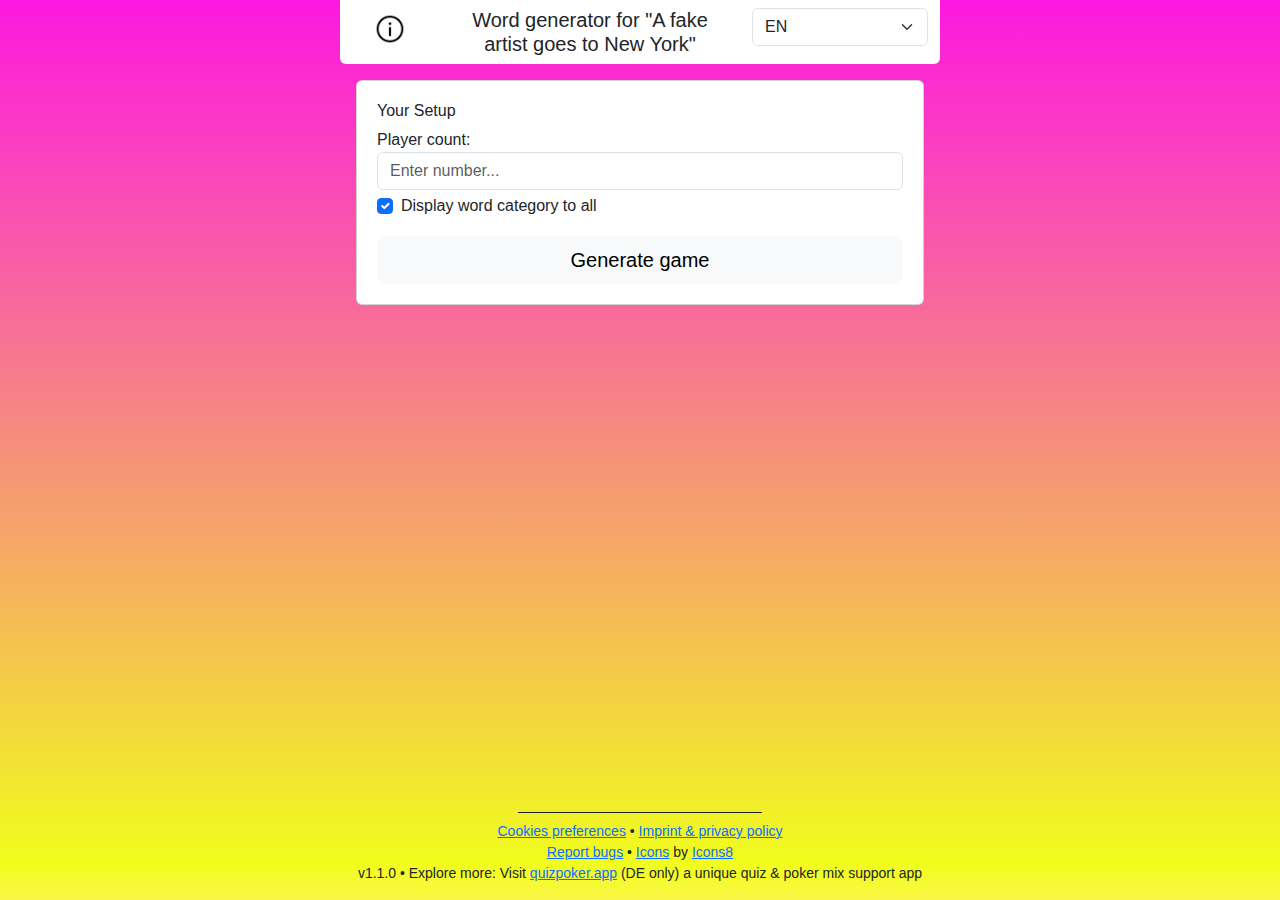
<file: index.html>
<!DOCTYPE html>
<html lang="en" class="h-100">

<head>
    <meta charset="UTF-8">
    <meta name="viewport" content="user-scalable=no, initial-scale=1, maximum-scale=1, minimum-scale=1, width=device-width, height=device-height">
    <meta http-equiv="Content-Language" content="en,de,es,fr,tr">
    <meta name="description"
        content='A fake artist goes to New York word generator. A companion app that replaces the game master - free, more than 200 unique words, no ads!'>
    <meta name="robots" content="index, follow">
    <title>Fake Artist goes to new york word generator companion app & words list</title>
    <link rel="icon" type="image/png" href="favicon.png">
    <link rel="apple-touch-icon" sizes="96x96" href="favicon.png">
    <script src="scripts/jquery/jquery-3.7.1.min.js"></script>
    <link href="css/bootstrap/bootstrap.min.css" rel="stylesheet">
    <script src="scripts/bootstrap/bootstrap.bundle.min.js"></script>
    <link rel="stylesheet" href="css/style.css" />
    <!-- i18n localization -->
    <script src="scripts/jqueryi18n/jquery.i18n.js"></script>
    <script src="scripts/jqueryi18n/jquery.i18n.messagestore.js"></script>
    <script src="scripts/jqueryi18n/jquery.i18n.fallbacks.js"></script>
    <script src="scripts/jqueryi18n/jquery.i18n.parser.js"></script>
    <script src="scripts/jqueryi18n/jquery.i18n.emitter.bidi.js"></script>
    <script src="scripts/jqueryi18n/jquery.i18n.emitter.js"></script>
    <script src="scripts/jqueryi18n/jquery.i18n.language.js"></script>
</head>

<body class="h-100 ms-auto me-auto d-flex flex-column" style="max-width: 600px; height: 100dvh;">
    <!-- Cookie Consent by TermsFeed https://www.TermsFeed.com -->
    <script type="text/javascript" src="https://www.termsfeed.com/public/cookie-consent/4.2.0/cookie-consent.js"
        charset="UTF-8"></script>
    <script type="text/javascript" charset="UTF-8">
        document.addEventListener('DOMContentLoaded', function () {
            cookieconsent.run({ "notice_banner_type": "simple", "consent_type": "express", "palette": "dark", "language": "en", "page_load_consent_levels": ["strictly-necessary"], "notice_banner_reject_button_hide": false, "preferences_center_close_button_hide": false, "page_refresh_confirmation_buttons": false, "website_name": "Fake Artist word generator" });
        });
    </script>

    <!-- Google Analytics -->
    <script type="text/plain" data-cookie-consent="tracking" async
        src="https://www.googletagmanager.com/gtag/js?id=G-010CTSZWRZ"></script>
    <script type="text/plain" data-cookie-consent="tracking">
  window.dataLayer = window.dataLayer || [];
  function gtag(){dataLayer.push(arguments);}
  gtag('js', new Date());

  gtag('config', 'G-010CTSZWRZ');
</script>
    <!-- end of Google Analytics-->

    <noscript>Free cookie consent management tool by <a href="https://www.termsfeed.com/">TermsFeed</a></noscript>
    <!-- End Cookie Consent by TermsFeed https://www.TermsFeed.com -->
    
    <div class="m-1 mb-0 ms-auto me-auto text-center align-items-center mt-0 bg-white rounded-bottom">
        <div class="m-0 my-2 row">
            <div class="col-2">
                <button data-bs-toggle="modal" data-bs-target="#infoModal" class="btn bg-white mt-0 p-1"><img src="icons/icons8-info-144.png" width="32" height="32"/></button>
            </div>
            <div class="col-6">
                <h5 class="mb-0" data-i18n="app-title">Word generator for "A fake artist goes to New York"</h5>
            </div>
            <div class="col-4">
                <div class="ms-auto me-auto mb-2">
                    <select class="form-select form-control-sm" id="language">
                        <option value="en" selected>EN</option>
                        <option value="de">DE</option>
                        <option value="es">ES</option>
                        <option value="fr">FR</option>
                        <option value="tr">TR</option>
                    </select>
                </div>
            </div>
        </div>
    </div>
    <div class="p-1 m-2 mt-3 mx-3 card bg-white">
        <div class="card-body">
            <h6 class="card-title" data-i18n="game-setup-title">Your Setup</h6>
            <label for="playerCount" data-i18n="game-setup-player-count-title">Player count:</label>
            <input class="form-control" data-i18n="[placeholder]game-setup-player-count-value" type="number"
                id="playerCount" min="3" inputmode="numeric" pattern="[0-9]+" placeholder="Enter number...">
            <div class="form-check mt-1">
                <input class="form-check-input" type="checkbox" value="" id="showWordCategoryCheck" checked>
                <label class="form-check-label" for="showWordCategoryCheck" data-i18n="game-setup-show-word-category">
                    Display word category to all players
                </label>
            </div>
            <button type="button" class="mt-3 col-12 btn btn-light btn-lg" data-i18n="game-setup-generate"
                id="generateGame">Generate game</button>
        </div>
    </div>
    <div class="p-1 m-2 ms-3 me-3 invisible" id="gameArea">
        <p class="hide-on-short m-0 ms-auto me-auto mb-2 col-12 text-center">&#8595;</p>
        <div class="card bg-white">
            <div class="card-body">
                <h6 class="card-title" data-i18n="game-title">Generated game round</h6>
                <p class="text-center fs-6 mb-1">
                    <span id="instruction"></span>
                    <span id="next-player" class="fw-bold"></span>
                    <span id="word" class="fw-bold"></span>
                </p>
                <hr class="bg-dark opacity-100 border-1 border-dark col-7 ms-auto me-auto word-category-visible">
                <p class="text-center mt-2 fs-6 text-secondary word-category-visible"><span
                        data-i18n="game-word-category-title">Word category of game round:</span> <span id="category"
                        class="fw-bold"></span></p>
                <button type="button" class="btn btn-light col-12 mt-0 btn-lg" id="showWord">Wort anzeigen</button>
            </div>
        </div>
    </div>
    <div class="d-flex flex-grow-1"></div>

    <div id="footer-info" class=" text-center mb-0 mx-2">
        <hr
            class="hide-on-shorter bg-dark opacity-100 border-1 border-dark col-11 col-md-6 col-lg-5 mb-2 mt-2 ms-auto me-auto ">
        <p class="small">
            <a href="#" id="open_preferences_center" data-i18n="app-change-cookies">Cookies preferences</a> &#8226; 
            <a href="imprint.html" data-i18n="app-imprint">Imprint & privacy policy</a><br><a
                data-i18n="app-report-bug" target="_blank"
                href="https://github.com/Johannes1509/fake-artist-word-generator/issues/new">Report bugs</a> &#8226; <a
                target="_blank" href="https://icons8.com/icon/B5cwhcZbHfvL/sign-up">Icons</a> <span
                data-i18n="app-icons-by">from</span> <a target="_blank" href="https://icons8.com">Icons8</a><br>
                v1.1.0 &#8226; <span data-i18n="app-link-to-quizpoker-first">Explore more: Visit</span> <a href="https://quizpoker.app" target="_blank">quizpoker.app</a> <span data-i18n="app-link-to-quizpoker-second"> (DE only) a unique quiz & poker mix support app</span>
        </p>
    </div>
<!-- Info Modal -->
<div class="modal fade" id="infoModal" tabindex="-1" aria-labelledby="infoModalLabel" aria-hidden="true">
    <div class="modal-dialog">
      <div class="modal-content">
        <div class="modal-header">
          <h1 class="modal-title fs-5" id="infoModalLabel" data-i18n="info-modal-title">About the app</h1>
          <button type="button" class="btn-close" data-bs-dismiss="modal" aria-label="Close"></button>
        </div>
        <div class="modal-body">
            <h3 data-i18n="info-modal-howto-title">How to use?</h3>
            <ol class="list-group list-group-numbered mb-3">
                <li class="list-group-item" data-i18n="info-modal-howto-step1">Enter the number of players</li>
                <li class="list-group-item" data-i18n="info-modal-howto-step2">Select whether the word category should be known to all players (default: yes, game becomes easier for fake artist, harder for painters)</li>
                <li class="list-group-item" data-i18n="info-modal-howto-step3">Generate game</li>
                <li class="list-group-item" data-i18n="info-modal-howto-step4">The smartphone is handed to each player</li>
                <li class="list-group-item" data-i18n="info-modal-howto-step5">Each players will see the word (or receives the information that he is the fake artist)</li>
            </ol>
            <h3 data-i18n="info-modal-features-title">Features of this app</h1>
                <ul class="list-group list-group-flush mb-3">
                    <li class="list-group-item" data-i18n="info-modal-features-feat1">Words list with more than 150 unique words</li>
                    <li class="list-group-item" data-i18n="info-modal-features-feat2">Full automatic game master</li>
                    <li class="list-group-item" data-i18n="info-modal-features-feat3">No ads</li>
                    <li class="list-group-item" data-i18n="info-modal-features-feat4">Supports English, German, Spanish, French, Turkish as languages</li>
                  </ul>
            <h3 data-i18n="info-modal-info-title">Information about the game</h1>
            <p data-i18n="info-modal-info-text">"A Fake Artist Goes To New York" ist ein Spiel für 5 bis 10 Spieler. Man muss zeichnen und herausfinden wer der falsche Künstler sein könnte. Dies herauszufinden während man zeichnen muss ist nicht so einfach, wie man denkt...!</p> <a data-i18n="info-modal-info-link" href="https://oinkgames.com/en/games/analog/a-fake-artist-goes-to-new-york/" target="_blank">Zur Spielanleitung gehts hier.</a></p>
        </div>
        <div class="modal-footer">
          <button type="button" class="btn btn-secondary" data-bs-dismiss="modal" data-i18n="info-modal-close">Close</button>
        </div>
      </div>
    </div>
</div>
    <script src="scripts/i18n.js"></script>
    <script src="scripts/app.js"></script>
    <script src="scripts/display.js"></script>
</body>

</html>
</file>
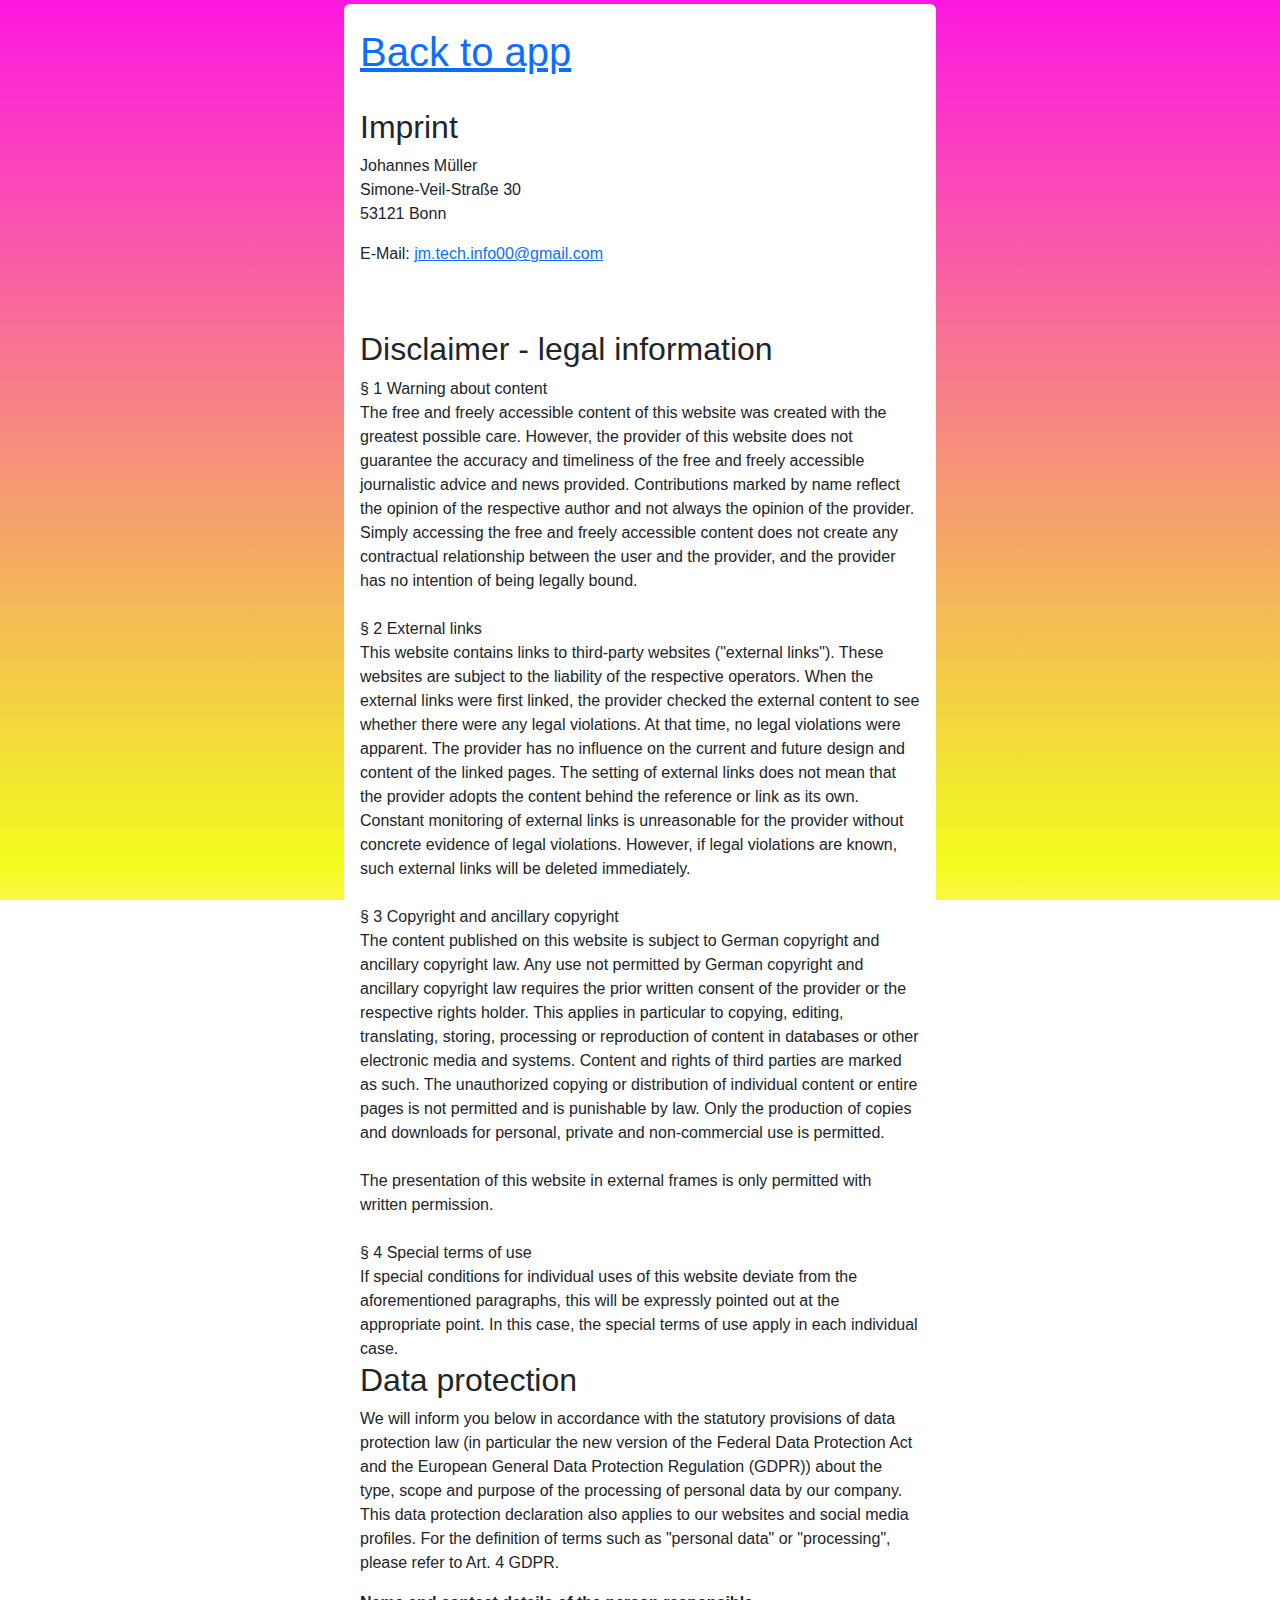
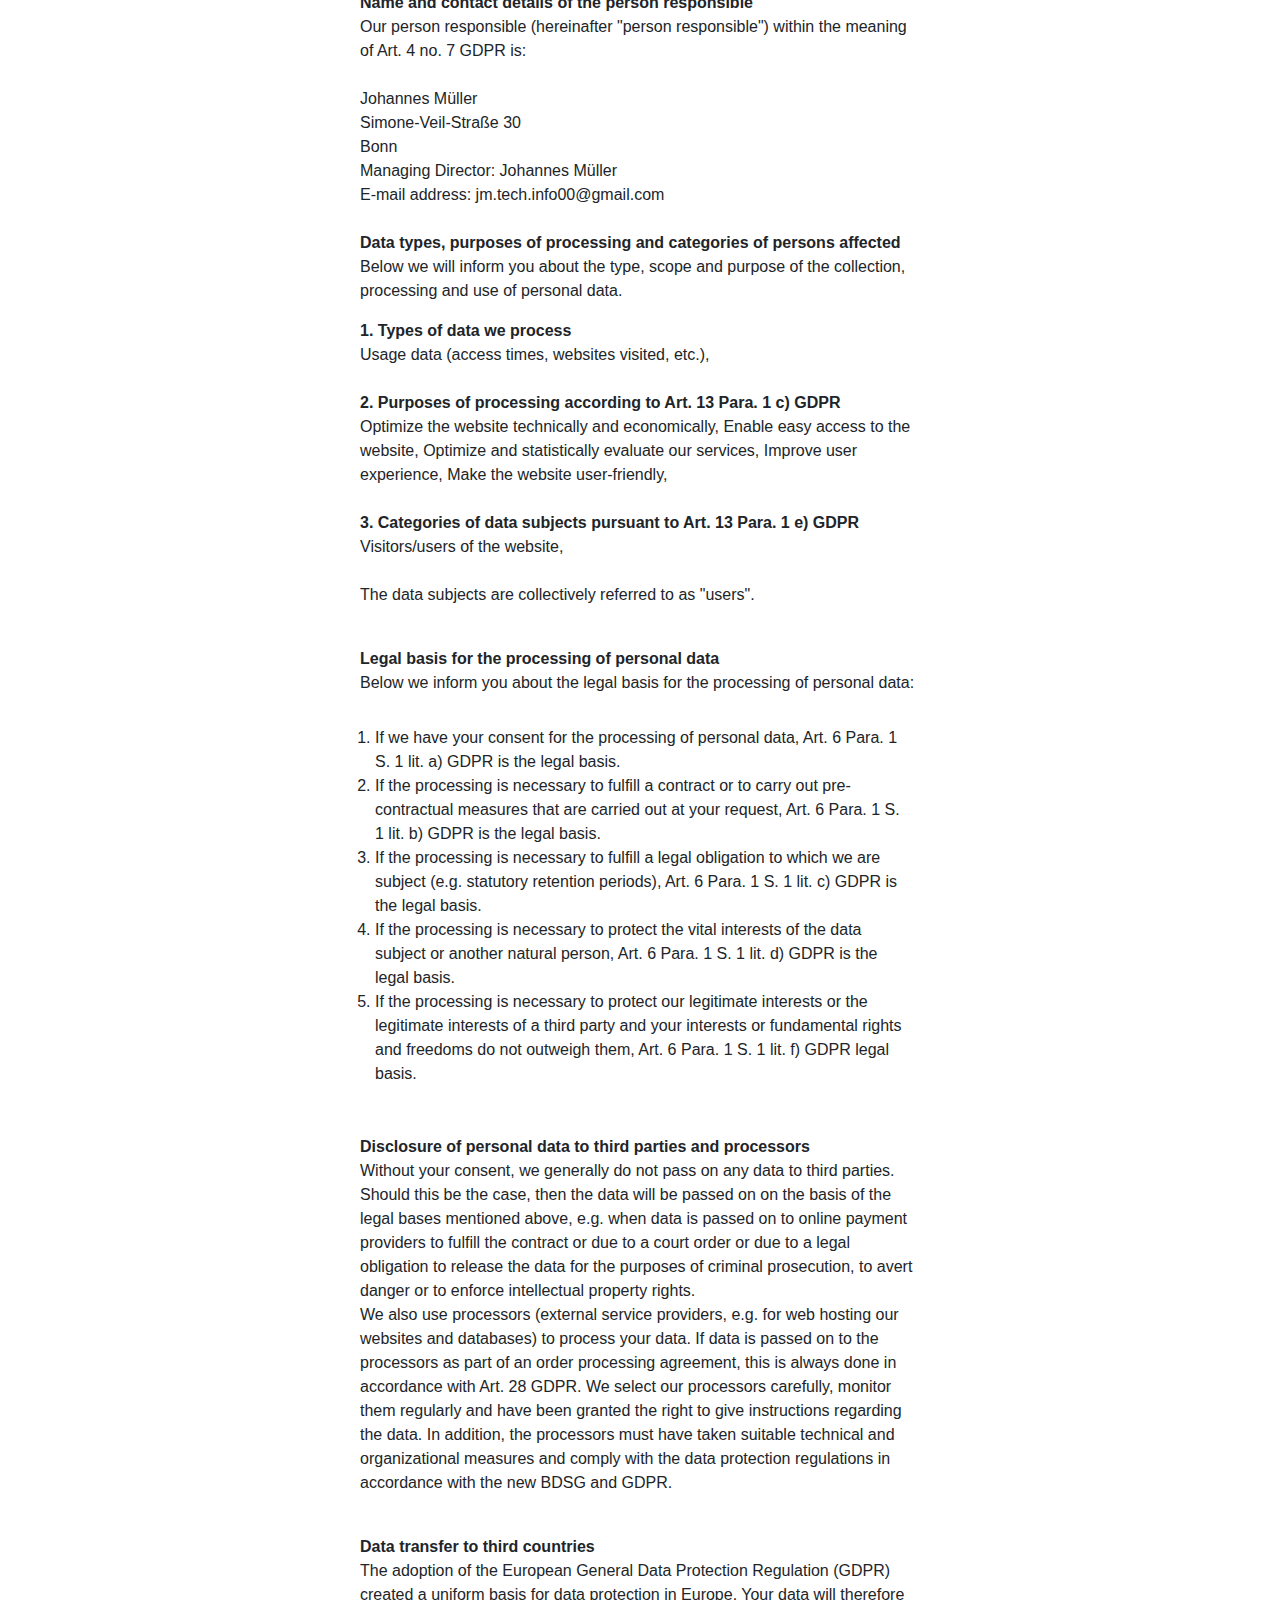
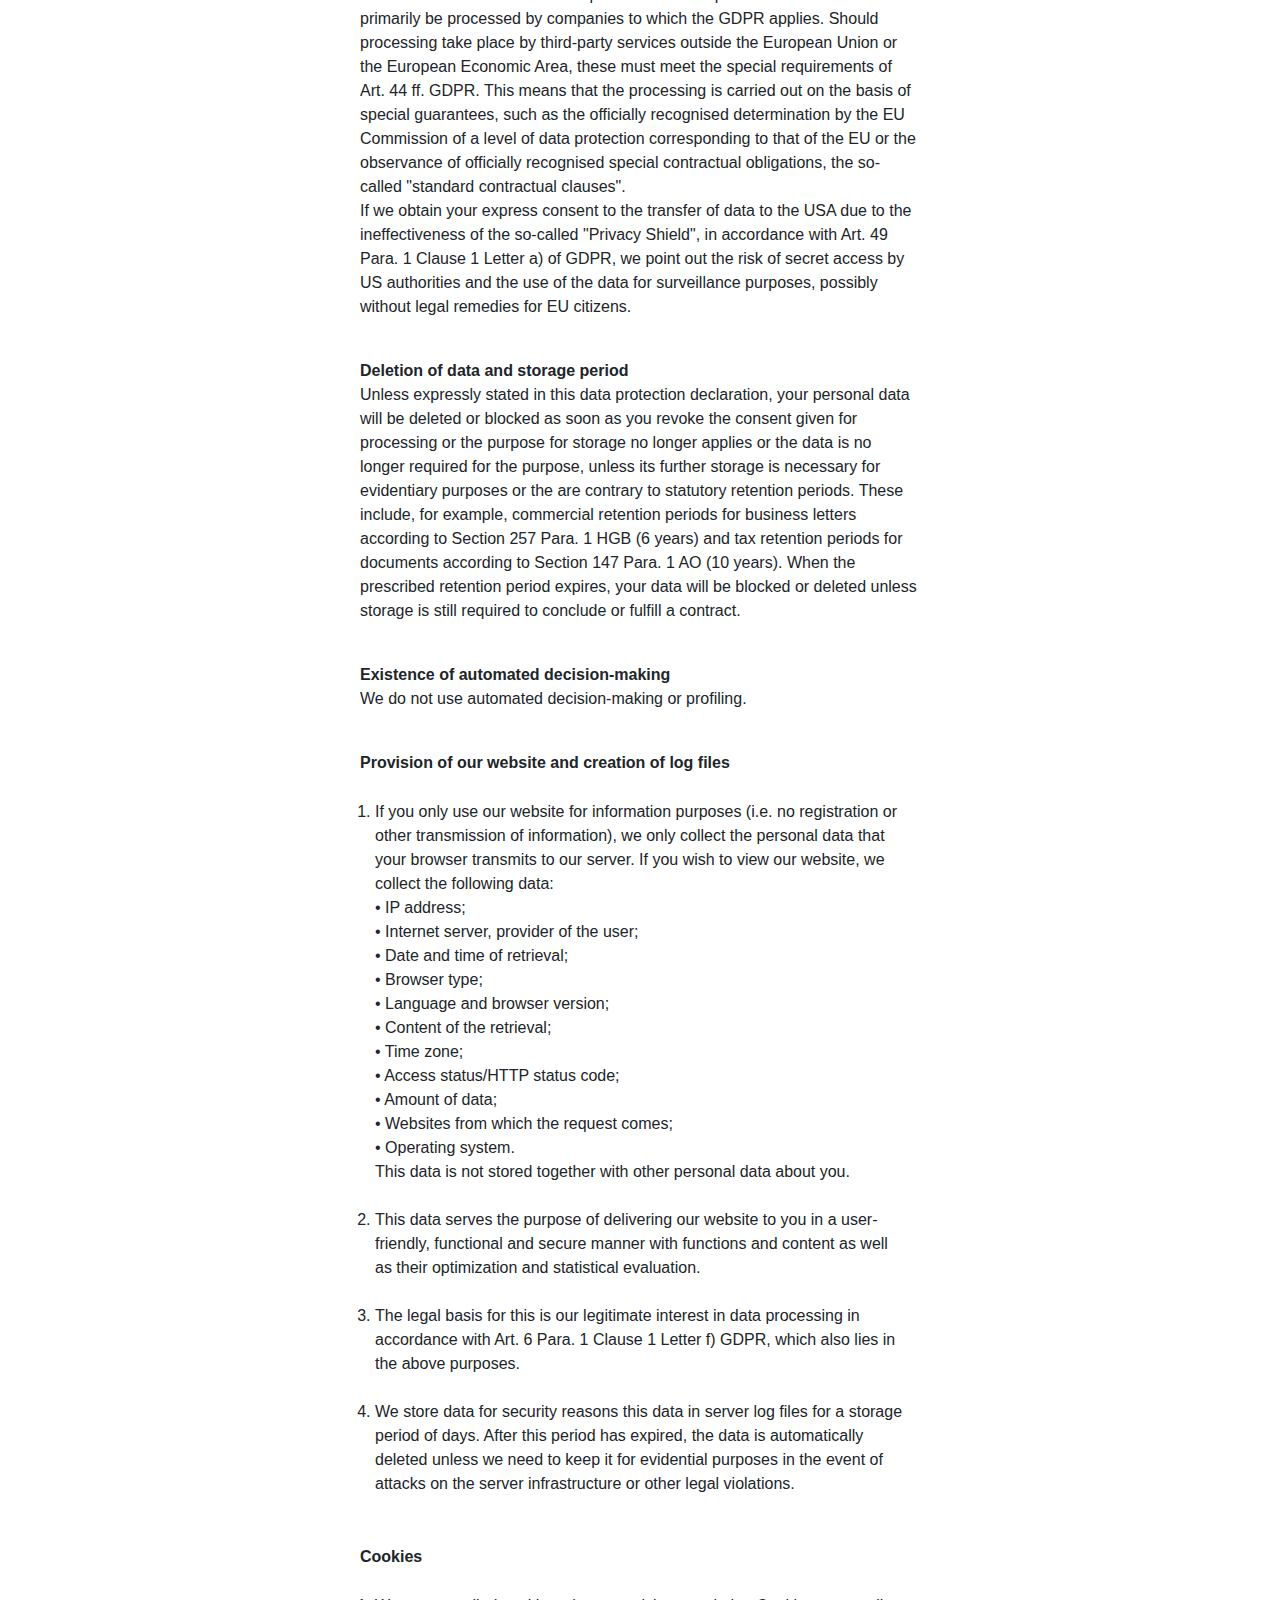
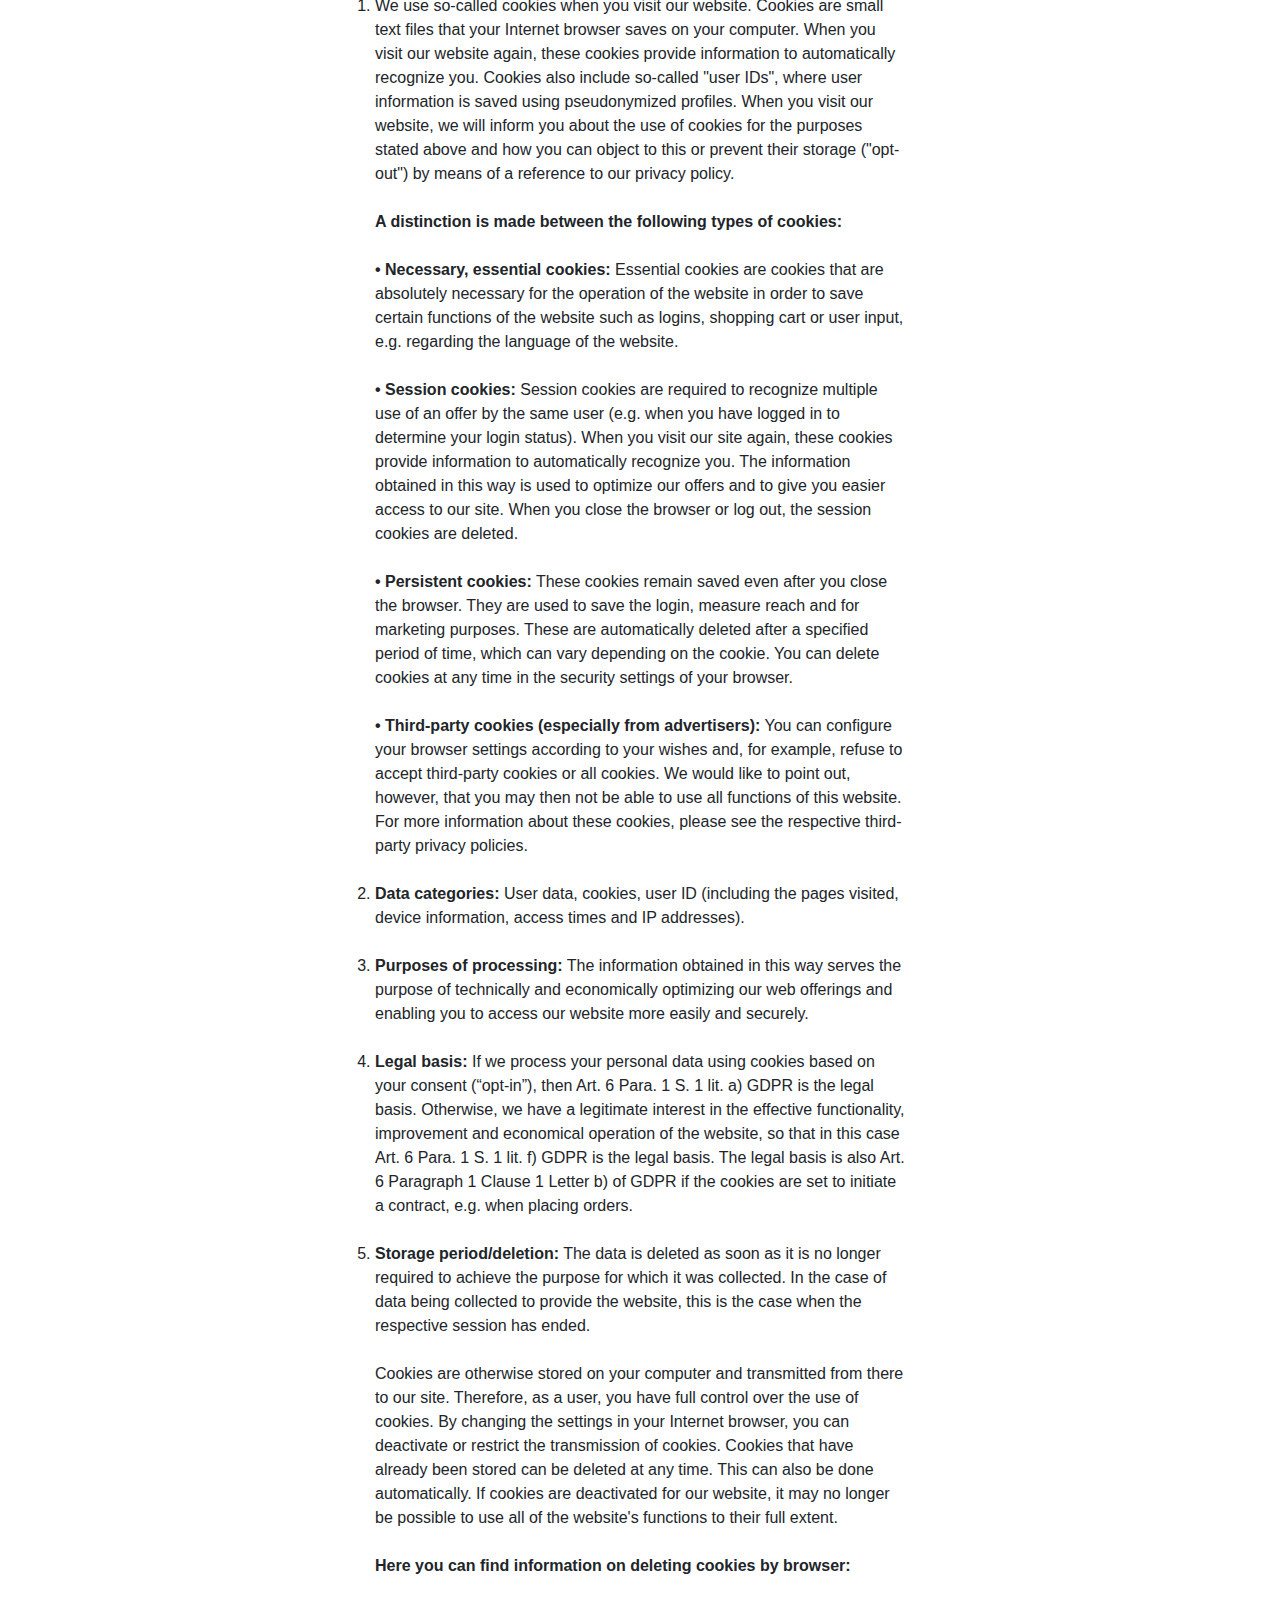
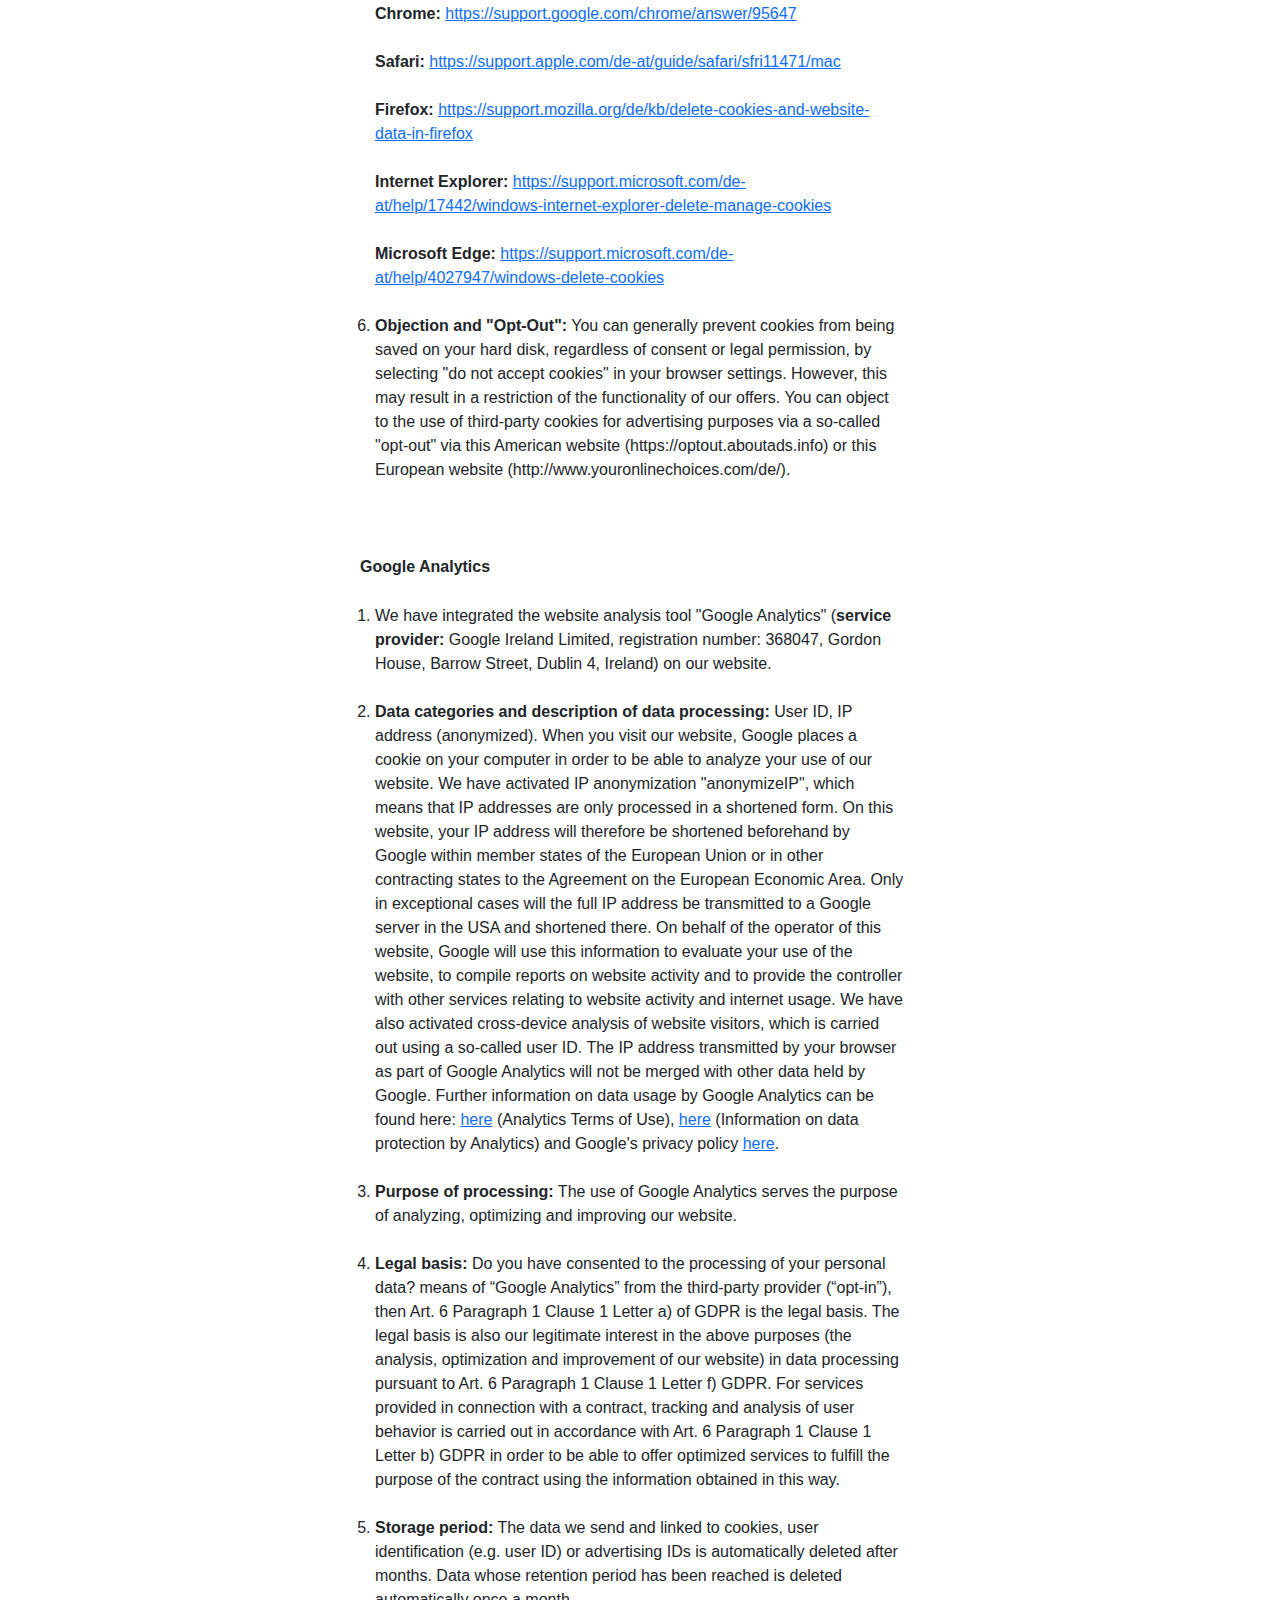
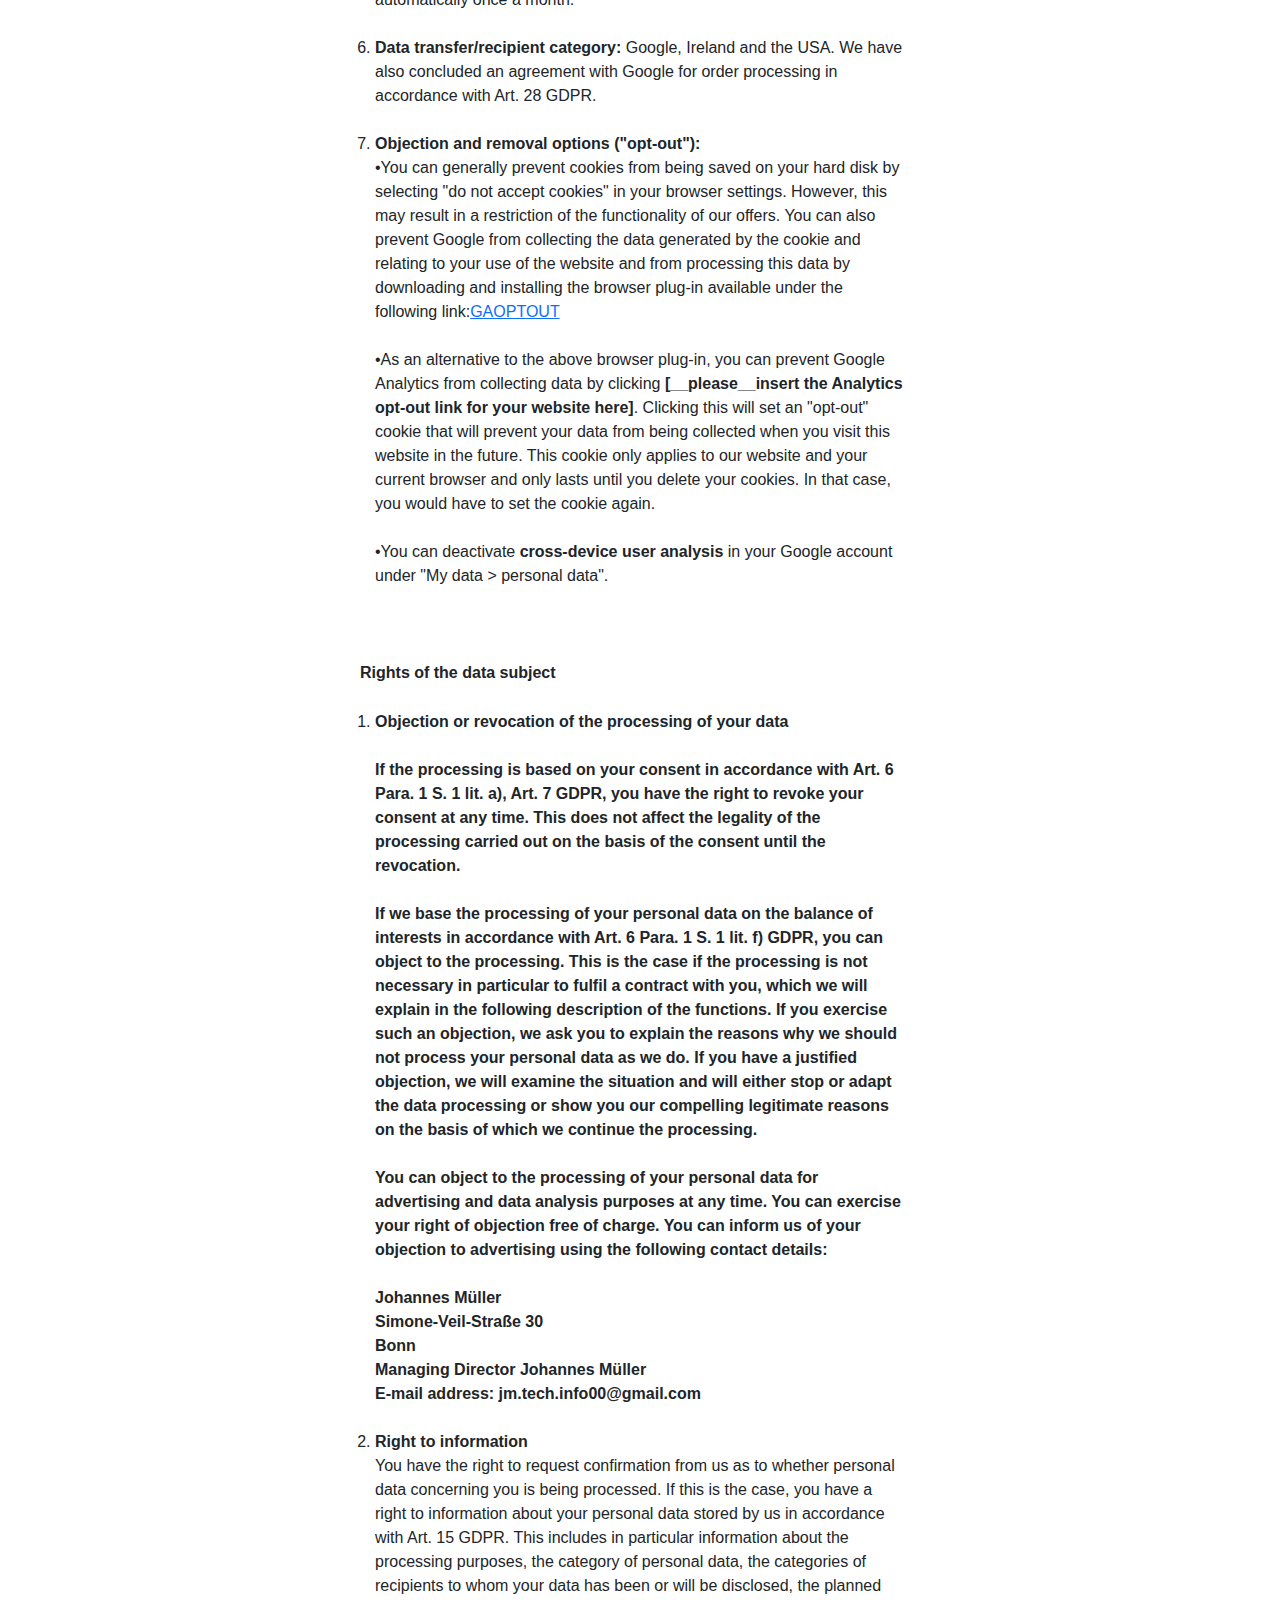
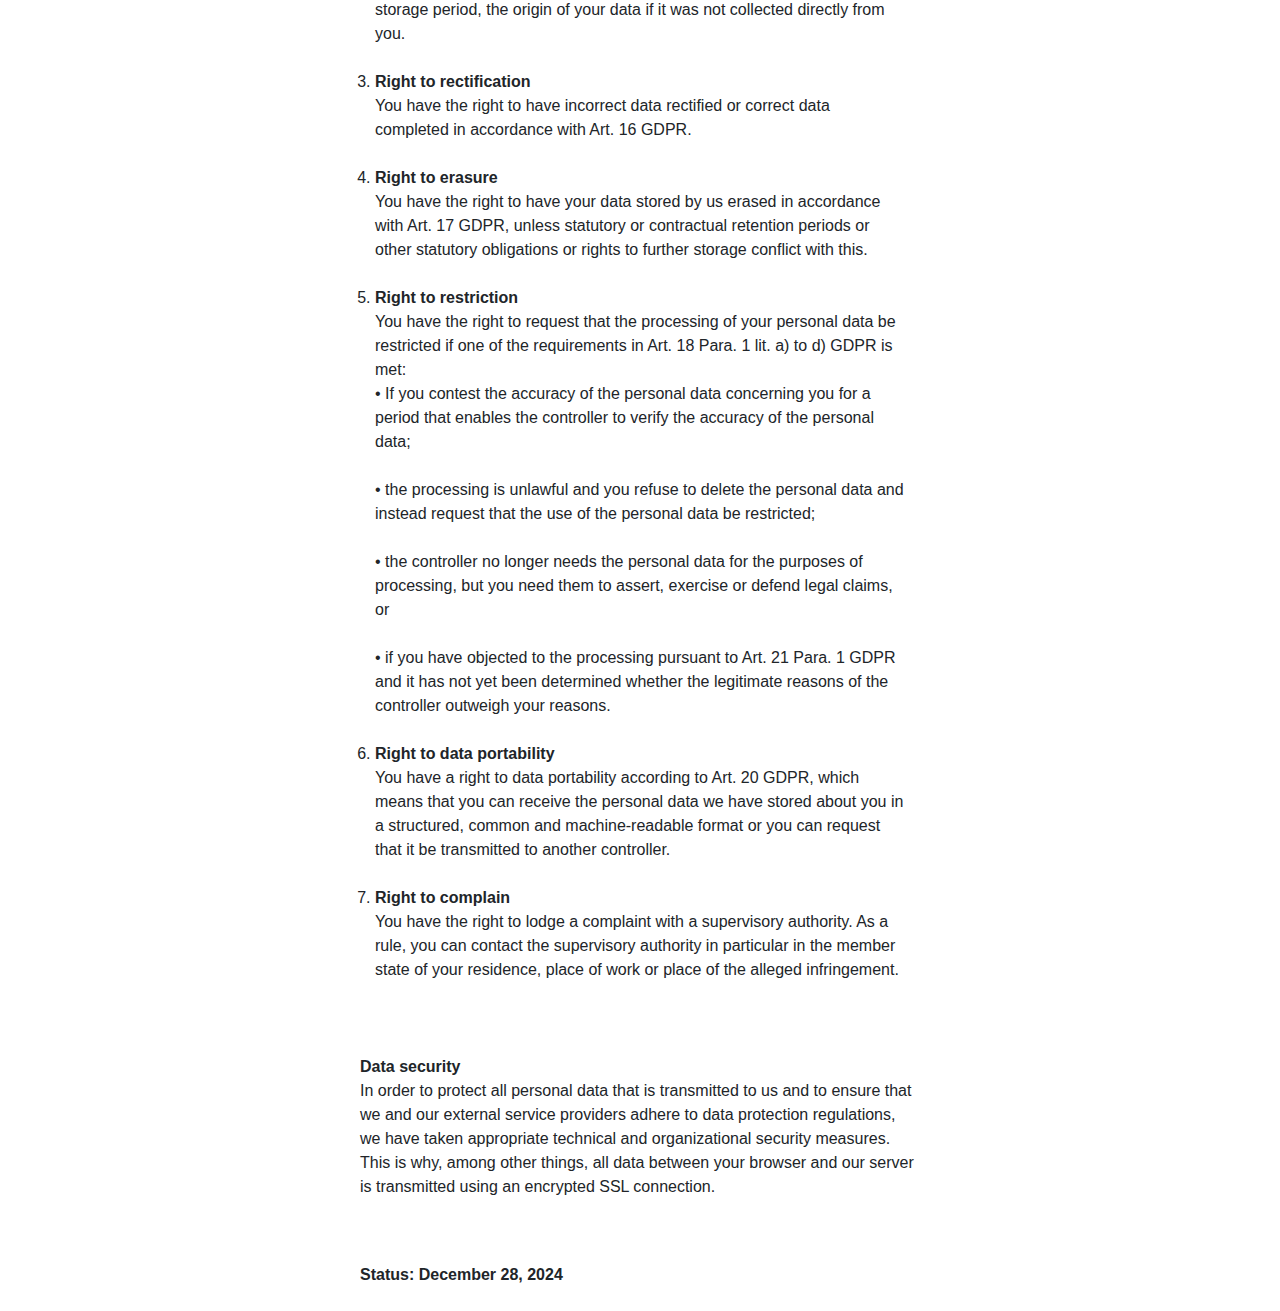
<file: imprint.html>
<!DOCTYPE html>
<html lang="en" class="h-100">

<head>
    <meta charset="UTF-8">
    <meta name="viewport" content="width=device-width, initial-scale=1.0, maximum-scale=1.0, user-scalable=no">
    <meta http-equiv="Content-Language" content="en,de">
    <meta name="robots" content="noindex">
    <title>Fake Artist - Imprint</title>
    <link rel="icon" type="image/png" href="favicon.png">
    <link rel="apple-touch-icon" sizes="96x96" href="favicon.png">
    <script src="scripts/jquery/jquery-3.7.1.min.js"></script>
    <link href="css/bootstrap/bootstrap.min.css" rel="stylesheet">
    <script src="scripts/bootstrap/bootstrap.bundle.min.js"></script>
    <link rel="stylesheet" href="css/style.css" />
    <!-- i18n localization -->
    <script src="scripts/jqueryi18n/jquery.i18n.js"></script>
    <script src="scripts/jqueryi18n/jquery.i18n.messagestore.js"></script>
    <script src="scripts/jqueryi18n/jquery.i18n.fallbacks.js"></script>
    <script src="scripts/jqueryi18n/jquery.i18n.parser.js"></script>
    <script src="scripts/jqueryi18n/jquery.i18n.emitter.bidi.js"></script>
    <script src="scripts/jqueryi18n/jquery.i18n.emitter.js"></script>
    <script src="scripts/jqueryi18n/jquery.i18n.language.js"></script>
</head>

<body class="h-100 ms-auto me-auto d-flex flex-column vh-100" style="max-width: 600px;">
    <!-- Cookie Consent by TermsFeed https://www.TermsFeed.com -->
    <script type="text/javascript" src="https://www.termsfeed.com/public/cookie-consent/4.2.0/cookie-consent.js"
        charset="UTF-8"></script>
    <script type="text/javascript" charset="UTF-8">
        document.addEventListener('DOMContentLoaded', function () {
            cookieconsent.run({ "notice_banner_type": "simple", "consent_type": "express", "palette": "dark", "language": "en", "page_load_consent_levels": ["strictly-necessary"], "notice_banner_reject_button_hide": false, "preferences_center_close_button_hide": false, "page_refresh_confirmation_buttons": false, "website_name": "Fake Artist word generator" });
        });
    </script>

    <!-- Google Analytics -->
    <script type="text/plain" data-cookie-consent="tracking" async
        src="https://www.googletagmanager.com/gtag/js?id=G-010CTSZWRZ"></script>
    <script type="text/plain" data-cookie-consent="tracking">
  window.dataLayer = window.dataLayer || [];
  function gtag(){dataLayer.push(arguments);}
  gtag('js', new Date());

  gtag('config', 'G-010CTSZWRZ');
</script>
    <!-- end of Google Analytics-->

    <noscript>Free cookie consent management tool by <a href="https://www.termsfeed.com/">TermsFeed</a></noscript>
    <!-- End Cookie Consent by TermsFeed https://www.TermsFeed.com -->
    
    <div class="m-1 bg-white rounded-bottom rounded-top">
        <div class="m-0 my-2 p-3">
            <a href="index.html"><h1 data-i18n="imprint-back-to-main">Back to the app</h1></a>
            <br>
            <div data-i18n="imprint-content" id="imprint-content">
                Loading...
            </div>
        </div>
    </div>
</body>
<script src="scripts/i18n.js"></script>
</html>
</file>
<file: css/style.css>
body {
    font-family: Bahnschrift, 'DIN Alternate', 'Franklin Gothic Medium', 'Nimbus Sans Narrow', sans-serif-condensed, sans-serif;
font-weight: normal;
    background: linear-gradient(180deg, rgba(252,24,225,1) 0%, rgba(241,253,29,1) 96%, rgba(252,246,69,1) 100%);
    background-attachment:fixed;
}

html, body {
    touch-action: manipulation;
}
</file>
